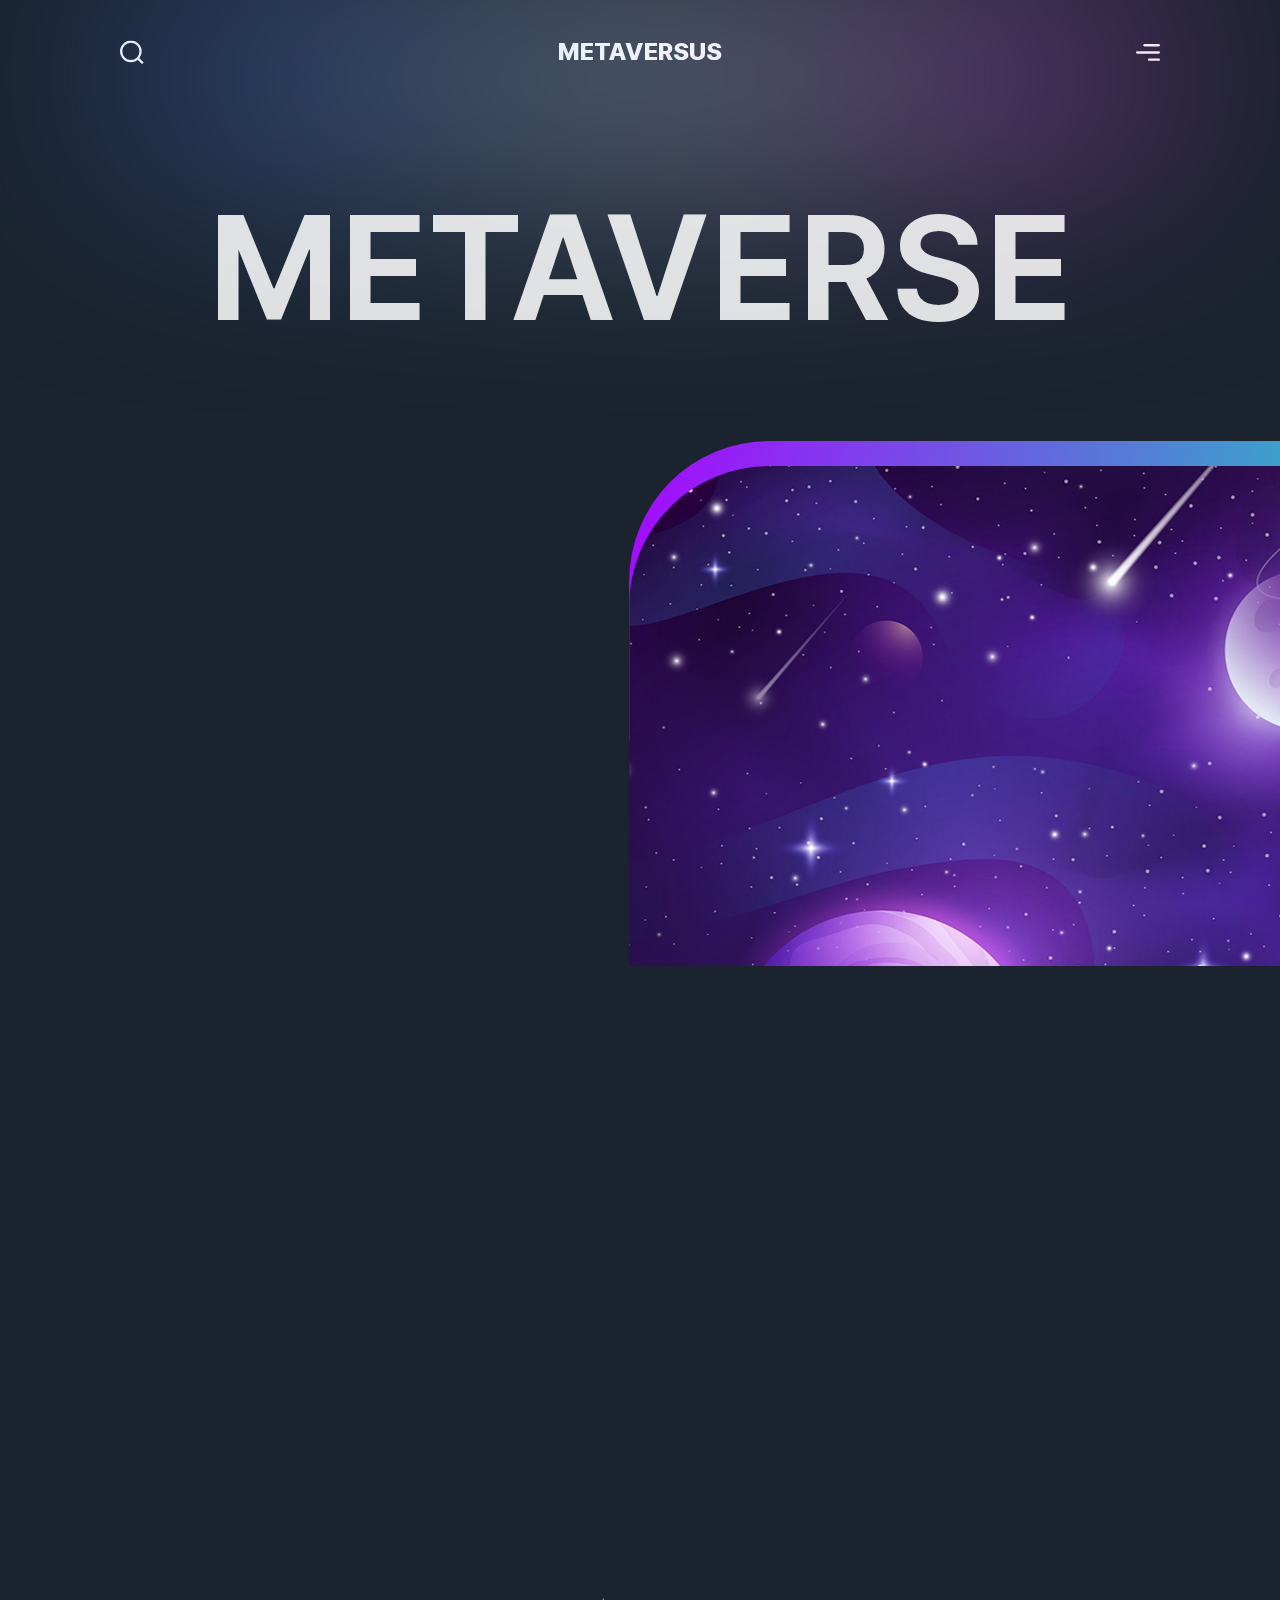
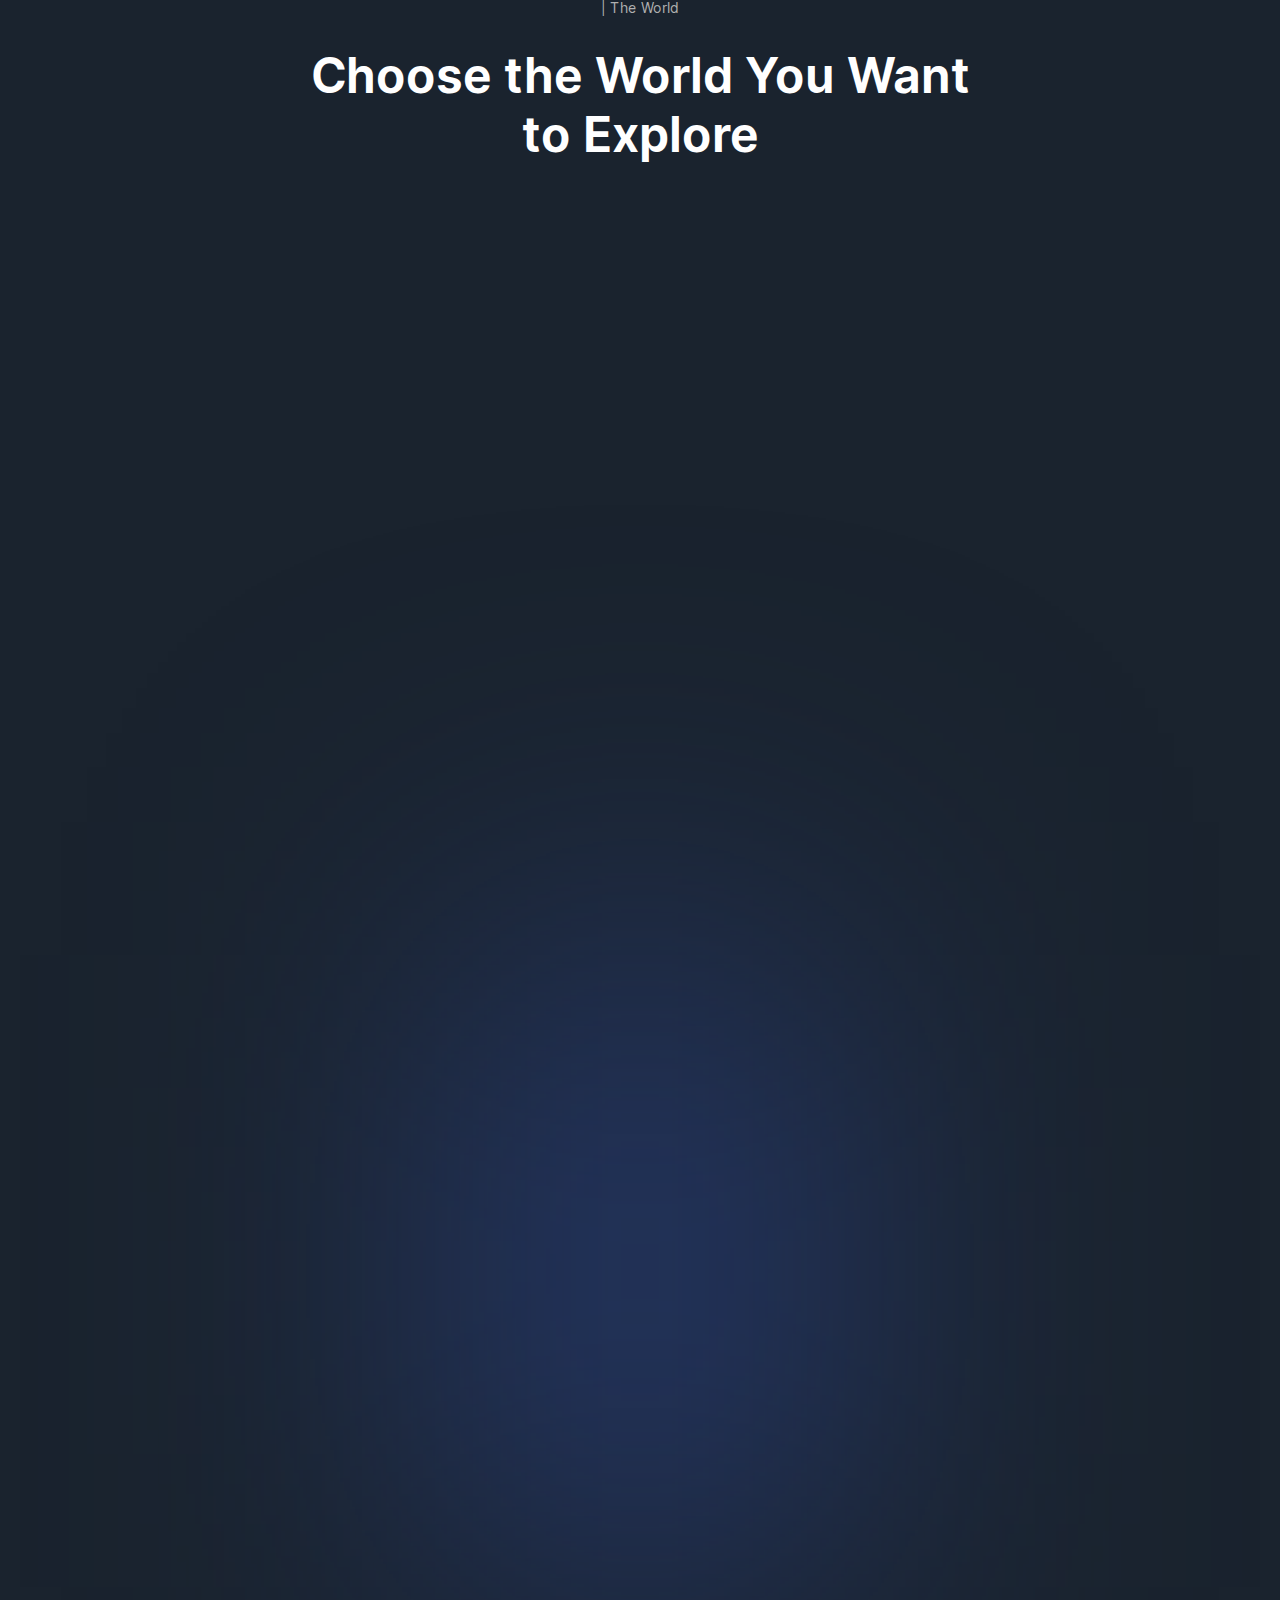
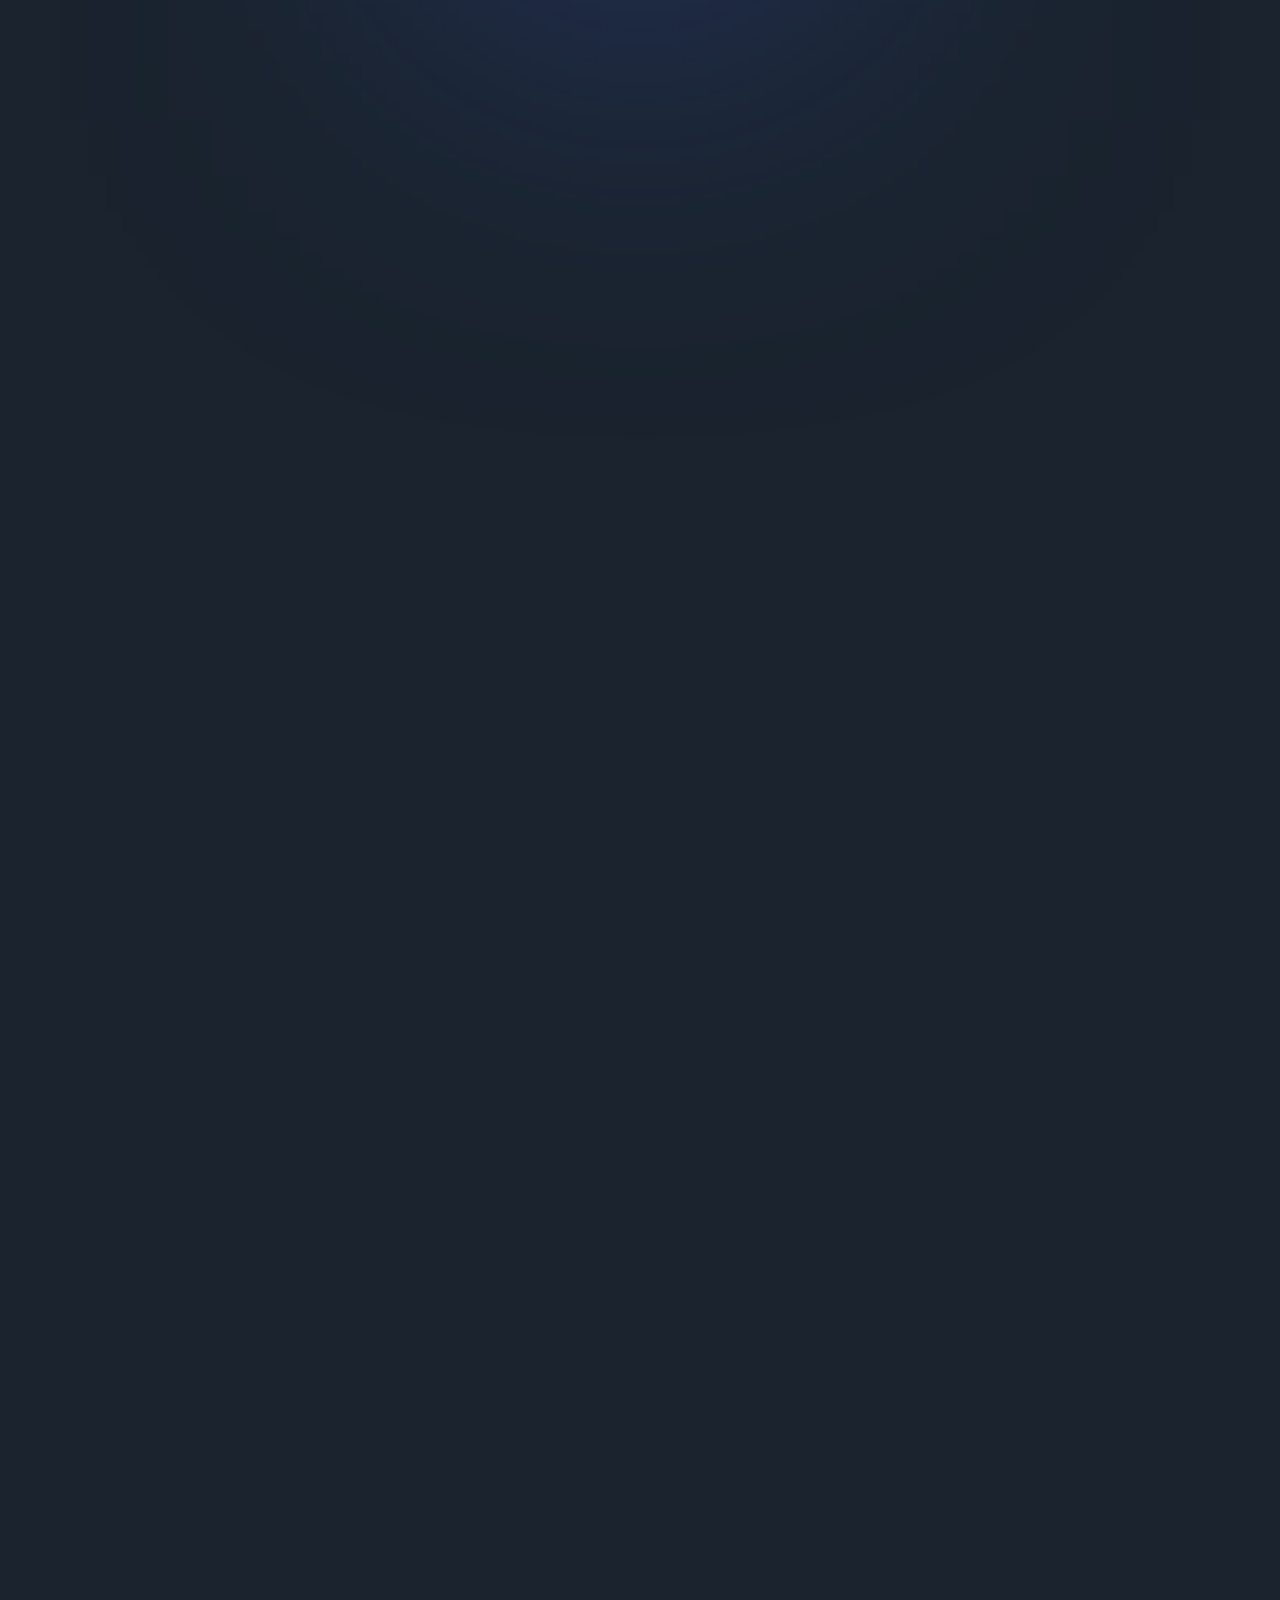
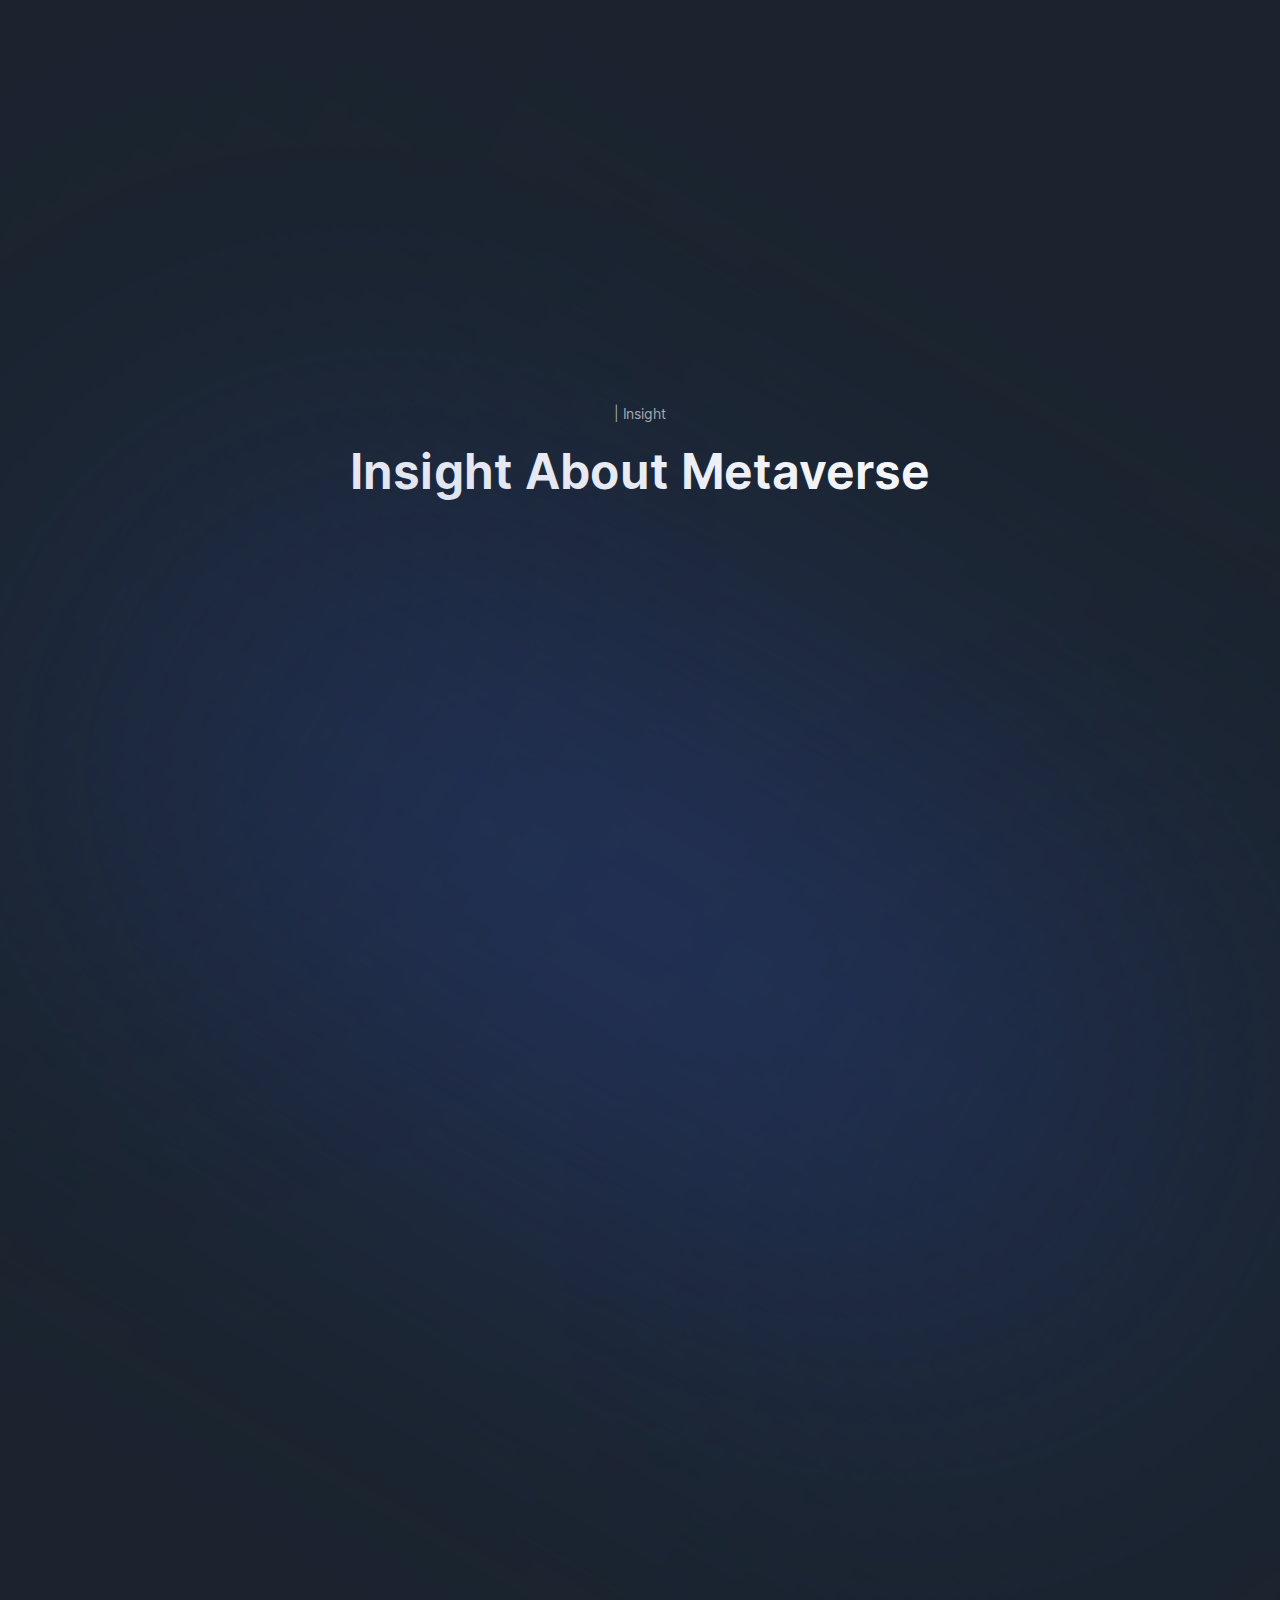
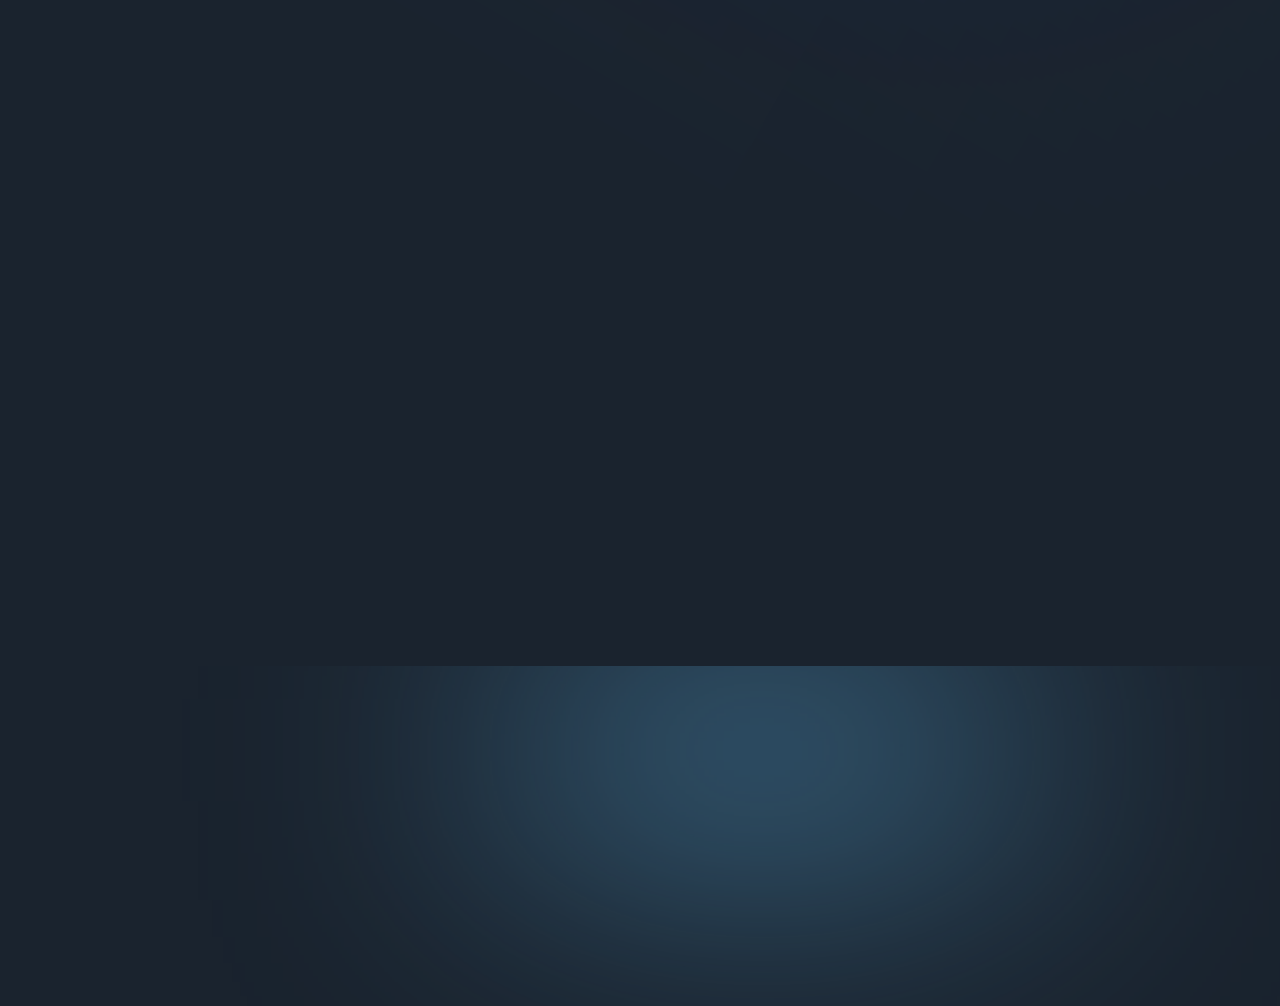
<file: index.html>
<!DOCTYPE html><html lang="en"><head><meta charSet="utf-8"/><meta name="viewport" content="width=device-width, initial-scale=1"/><link rel="preload" as="image" href="/cover.svg" fetchPriority="high"/><link rel="stylesheet" href="/_next/static/css/9047b142a70b8f64.css" data-precedence="next"/><link rel="preload" as="script" fetchPriority="low" href="/_next/static/chunks/webpack-cee090d60870691d.js"/><script src="/_next/static/chunks/fd9d1056-82f15f19a81cfe21.js" async=""></script><script src="/_next/static/chunks/23-bbf6207a7fc7c6ab.js" async=""></script><script src="/_next/static/chunks/main-app-ad46e14f8985f3af.js" async=""></script><script src="/_next/static/chunks/c15bf2b0-c5f2ab0c4ce668d5.js" async=""></script><script src="/_next/static/chunks/395-8e8a9052e657d374.js" async=""></script><script src="/_next/static/chunks/app/page-c48b7e1d9655df6f.js" async=""></script><title>Arkam&#x27;s Metaverse</title><meta name="description" content="Created by Arkam"/><link rel="icon" href="/icon.ico?3f8b082277521ce1" type="image/x-icon" sizes="16x16"/><script src="/_next/static/chunks/polyfills-78c92fac7aa8fdd8.js" noModule=""></script></head><body class="__className_aaf875"><nav class="nav" id="nav"><div class="gradient-3"></div><img alt="search logo" loading="lazy" width="24" height="24" decoding="async" data-nimg="1" style="color:transparent" src="/search.svg"/><h6 class="logo">METAVERSUS</h6><img alt="menu logo" loading="lazy" width="24" height="24" decoding="async" data-nimg="1" style="color:transparent" src="/menu.svg"/></nav><header class="header"><div class="header-content"><h1 class="hero-text-anim">METAVERSE</h1><div class="hero-text"><h1 class="hero-text-anim">MA</h1><div class="d-text hero-text-anim"></div><h1 class="hero-text-anim">NESS</h1></div></div><div class="header-image"><div class="gradient-2"></div><img alt="hero section image" fetchPriority="high" width="1280" height="500" decoding="async" data-nimg="1" class="cover-image" style="color:transparent" src="/cover.svg"/><img alt="stamp image" loading="lazy" width="150" height="150" decoding="async" data-nimg="1" class="stamp-image" style="color:transparent" src="/stamp.svg"/></div></header><section class="about"><p class="subtitle">|About Metaverus</p><p><strong>Metaverse</strong> is a new thing in the future, where you can enjoy the virtual world by feeling like it&#x27;s really real, you can feel what you feel in this metaverse world, because this is really the <strong>madness of the metaverse</strong> of today, using only <strong>VR</strong> devices you can easily explore the metaverse world you want, turn your dreams into reality. Let&#x27;s <strong>explore</strong> the madness of the metaverse by scrolling down</p><img alt="arrow down" loading="lazy" width="18" height="28" decoding="async" data-nimg="1" class="arrow-down" style="color:transparent" src="/arrow-down.svg"/><div class="gradient-5"></div><div class="gradient-6"></div></section><main class="main"><p class="subtitle">| The World</p><h2>Choose the World You Want <br/> to Explore</h2><div class="worlds"><div class="world " style="background-image:url(/planet-01.png)"><h5 class="world-title ">The Hogwarts</h5><div class="world-bottom "><div class="headset"><img alt="headset" loading="lazy" width="30" height="30" decoding="async" data-nimg="1" style="color:transparent" src="/headset.svg"/></div><p>ENTER METAVERSE</p><h4>The Hogwarts</h4></div></div><div class="world active-world" style="background-image:url(/planet-02.png)"><h5 class="world-title hide">The Upside Down</h5><div class="world-bottom show-card"><div class="headset"><img alt="headset" loading="lazy" width="30" height="30" decoding="async" data-nimg="1" style="color:transparent" src="/headset.svg"/></div><p>ENTER METAVERSE</p><h4>The Upside Down</h4></div></div><div class="world " style="background-image:url(/planet-03.png)"><h5 class="world-title ">Kadirojo Permai</h5><div class="world-bottom "><div class="headset"><img alt="headset" loading="lazy" width="30" height="30" decoding="async" data-nimg="1" style="color:transparent" src="/headset.svg"/></div><p>ENTER METAVERSE</p><h4>Kadirojo Permai</h4></div></div><div class="world " style="background-image:url(/planet-04.png)"><h5 class="world-title ">Paradise Island</h5><div class="world-bottom "><div class="headset"><img alt="headset" loading="lazy" width="30" height="30" decoding="async" data-nimg="1" style="color:transparent" src="/headset.svg"/></div><p>ENTER METAVERSE</p><h4>Paradise Island</h4></div></div><div class="world " style="background-image:url(/planet-05.png)"><h5 class="world-title ">Hawkins Labs</h5><div class="world-bottom "><div class="headset"><img alt="headset" loading="lazy" width="30" height="30" decoding="async" data-nimg="1" style="color:transparent" src="/headset.svg"/></div><p>ENTER METAVERSE</p><h4>Hawkins Labs</h4></div></div></div></main><section class="get-started"><div class="get-started-image"><img alt="get started" loading="lazy" width="630" height="630" decoding="async" data-nimg="1" style="color:transparent" src="/get-started.svg"/></div><div class="get-started-content"><p class="subtitle">| How Metaverus Works</p><h2>Get Started with</h2><h2>Just a Few Clicks</h2><ul class="get-started-features"><li class="get-started-feature"><div class="number">0<!-- -->0</div><p>Find a world that suits you and you want to enter</p></li><li class="get-started-feature"><div class="number">0<!-- -->1</div><p>Enter the world by reading basmalah to be safe</p></li><li class="get-started-feature"><div class="number">0<!-- -->2</div><p>No need to beat around the bush, just stay on the gas and have fun</p></li></ul></div><div class="gradient-4"></div></section><section class="whats-new"><div class="whats-new-content"><p class="subtitle">| Whats New?</p><h2>What&#x27;s New About</h2><h2>Metaversus?</h2><div class="new-features"><div class="new-feature"><div class="icon-card"><img alt="A new world" loading="lazy" width="35" height="35" decoding="async" data-nimg="1" style="color:transparent" src="/vrpano.svg"/></div><h5>A new world</h5><p>we have the latest update with new world for you to try never mind</p></div><div class="new-feature"><div class="icon-card"><img alt="More realistic" loading="lazy" width="35" height="35" decoding="async" data-nimg="1" style="color:transparent" src="/headset.svg"/></div><h5>More realistic</h5><p>In the latest update, your eyes are narrow, making the world more realistic than ever</p></div></div></div><div class="whats-new-image"><img alt="what is new" loading="lazy" width="575" height="525" decoding="async" data-nimg="1" style="color:transparent" src="/whats-new.svg"/></div></section><section class="people-world"><div class="people-world-content"><p class="subtitle">| People on the World</p><h2>Track friends around you and invite them <br/> to play together in the same world</h2></div><div class="people-world-image"><img alt="world map" loading="lazy" width="1280" height="550" decoding="async" data-nimg="1" class="world-map" style="color:transparent" src="/map.svg"/><div class="people-image people-image-1"><img alt="people-1" loading="lazy" width="58" height="58" decoding="async" data-nimg="1" style="color:transparent" src="/people-01.svg"/></div><div class="people-image people-image-2"><img alt="people-2" loading="lazy" width="58" height="58" decoding="async" data-nimg="1" style="color:transparent" src="/people-02.svg"/></div><div class="people-image people-image-3"><img alt="people-3" loading="lazy" width="58" height="58" decoding="async" data-nimg="1" style="color:transparent" src="/people-03.svg"/></div></div></section><section class="insight"><p class="subtitle">| Insight</p><h2>Insight About Metaverse</h2><div class="insight-cards"><div class="insight-card"><img alt="The launch of the Metaverse makes Elon musk ketar-ketir" loading="lazy" width="270" height="250" decoding="async" data-nimg="1" class="insight-card-image" style="color:transparent" src="/planet-06.svg"/><div class="insight-card-content"><h3>The launch of the Metaverse makes Elon musk ketar-ketir</h3><p>Magna etiam tempor orci eu lobortis elementum nibh tellus molestie. Diam maecenas sed enim ut sem viverra alique.</p></div><div class="arrow-icon"><img alt="arrow top right" loading="lazy" width="40" height="40" decoding="async" data-nimg="1" style="color:transparent" src="/arrow.svg"/></div></div><div class="insight-card"><img alt="7 tips to easily master the madness of the Metaverse" loading="lazy" width="270" height="250" decoding="async" data-nimg="1" class="insight-card-image" style="color:transparent" src="/planet-07.svg"/><div class="insight-card-content"><h3>7 tips to easily master the madness of the Metaverse</h3><p>Vitae congue eu consequat ac felis donec. Et magnis dis parturient montes nascetur ridiculus mus. Convallis tellus id interdum</p></div><div class="arrow-icon"><img alt="arrow top right" loading="lazy" width="40" height="40" decoding="async" data-nimg="1" style="color:transparent" src="/arrow.svg"/></div></div><div class="insight-card"><img alt="With one platform you can explore the whole world virtually" loading="lazy" width="270" height="250" decoding="async" data-nimg="1" class="insight-card-image" style="color:transparent" src="/planet-08.svg"/><div class="insight-card-content"><h3>With one platform you can explore the whole world virtually</h3><p>Quam quisque id diam vel quam elementum. Viverra nam libero justo laoreet sit amet cursus sit. Mauris in aliquam sem</p></div><div class="arrow-icon"><img alt="arrow top right" loading="lazy" width="40" height="40" decoding="async" data-nimg="1" style="color:transparent" src="/arrow.svg"/></div></div></div><div class="gradient-4"></div></section><section class="message"><div class="message-content"><div class="user"><h4 class="username">Samantha</h4><p>Founder Metaverus</p></div><p>“With the development of today&#x27;s technology, metaverse is very useful for today&#x27;s work, or can be called web 3.0. by using metaverse you can use it as anything”</p><div class="feedback-gradient"></div></div><div class="message-image"></div><img alt="stamp image" loading="lazy" width="150" height="150" decoding="async" data-nimg="1" class="stamp-image" style="color:transparent" src="/stamp.svg"/></section><footer class="footer"><div class="footer-top footer-div"><h2>Enter the Metaverse</h2><button><img alt="enter metaverse VR" loading="lazy" width="24" height="24" decoding="async" data-nimg="1" style="color:transparent" src="/headset.svg"/>Enter Metaverse</button></div><div class="footer-bottom footer-div"><h6 class="logo">METAVERUS</h6><p class="copyright">Copyright © 2024-2025 Metaverus. All rights reserved.</p><p class="arkam">Developed by <span>ARKAM</span></p><ul class="socials"><li class="social"><img alt="twitter" loading="lazy" width="24" height="24" decoding="async" data-nimg="1" style="color:transparent" src="/twitter.svg"/></li><li class="social"><img alt="linkedin" loading="lazy" width="24" height="24" decoding="async" data-nimg="1" style="color:transparent" src="/linkedin.svg"/></li><li class="social"><img alt="instagram" loading="lazy" width="24" height="24" decoding="async" data-nimg="1" style="color:transparent" src="/instagram.svg"/></li><li class="social"><img alt="facebook" loading="lazy" width="24" height="24" decoding="async" data-nimg="1" style="color:transparent" src="/facebook.svg"/></li></ul></div><div class="footer-gradient"></div></footer><script src="/_next/static/chunks/webpack-cee090d60870691d.js" async=""></script><script>(self.__next_f=self.__next_f||[]).push([0]);self.__next_f.push([2,null])</script><script>self.__next_f.push([1,"1:HL[\"/_next/static/css/9047b142a70b8f64.css\",\"style\"]\n"])</script><script>self.__next_f.push([1,"2:I[5751,[],\"\"]\n4:I[9143,[\"922\",\"static/chunks/c15bf2b0-c5f2ab0c4ce668d5.js\",\"395\",\"static/chunks/395-8e8a9052e657d374.js\",\"931\",\"static/chunks/app/page-c48b7e1d9655df6f.js\"],\"default\"]\n5:I[9867,[\"922\",\"static/chunks/c15bf2b0-c5f2ab0c4ce668d5.js\",\"395\",\"static/chunks/395-8e8a9052e657d374.js\",\"931\",\"static/chunks/app/page-c48b7e1d9655df6f.js\"],\"default\"]\n6:I[1667,[\"922\",\"static/chunks/c15bf2b0-c5f2ab0c4ce668d5.js\",\"395\",\"static/chunks/395-8e8a9052e657d374.js\",\"931\",\"static/chunks/app/page-c48b7e1d9655df6f.js\"],\"default\"]\n7:I[4673,[\"922\",\"static/chunks/c15bf2b0-c5f2ab0c4ce668d5.js\",\"395\",\"static/chunks/395-8e8a9052e657d374.js\",\"931\",\"static/chunks/app/page-c48b7e1d9655df6f.js\"],\"default\"]\n8:I[8427,[\"922\",\"static/chunks/c15bf2b0-c5f2ab0c4ce668d5.js\",\"395\",\"static/chunks/395-8e8a9052e657d374.js\",\"931\",\"static/chunks/app/page-c48b7e1d9655df6f.js\"],\"default\"]\n9:I[869,[\"922\",\"static/chunks/c15bf2b0-c5f2ab0c4ce668d5.js\",\"395\",\"static/chunks/395-8e8a9052e657d374.js\",\"931\",\"static/chunks/app/page-c48b7e1d9655df6f.js\"],\"default\"]\na:I[1040,[\"922\",\"static/chunks/c15bf2b0-c5f2ab0c4ce668d5.js\",\"395\",\"static/chunks/395-8e8a9052e657d374.js\",\"931\",\"static/chunks/app/page-c48b7e1d9655df6f.js\"],\"default\"]\nb:I[2525,[\"922\",\"static/chunks/c15bf2b0-c5f2ab0c4ce668d5.js\",\"395\",\"static/chunks/395-8e8a9052e657d374.js\",\"931\",\"static/chunks/app/page-c48b7e1d9655df6f.js\"],\"default\"]\nc:I[941,[\"922\",\"static/chunks/c15bf2b0-c5f2ab0c4ce668d5.js\",\"395\",\"static/chunks/395-8e8a9052e657d374.js\",\"931\",\"static/chunks/app/page-c48b7e1d9655df6f.js\"],\"default\"]\nd:I[1514,[\"922\",\"static/chunks/c15bf2b0-c5f2ab0c4ce668d5.js\",\"395\",\"static/chunks/395-8e8a9052e657d374.js\",\"931\",\"static/chunks/app/page-c48b7e1d9655df6f.js\"],\"default\"]\ne:I[9275,[],\"\"]\nf:I[1343,[],\"\"]\n11:I[6130,[],\"\"]\n12:[]\n"])</script><script>self.__next_f.push([1,"0:[[[\"$\",\"link\",\"0\",{\"rel\":\"stylesheet\",\"href\":\"/_next/static/css/9047b142a70b8f64.css\",\"precedence\":\"next\",\"crossOrigin\":\"$undefined\"}]],[\"$\",\"$L2\",null,{\"buildId\":\"hkzjB-OVguUCFx0Py1H_C\",\"assetPrefix\":\"\",\"initialCanonicalUrl\":\"/\",\"initialTree\":[\"\",{\"children\":[\"__PAGE__\",{}]},\"$undefined\",\"$undefined\",true],\"initialSeedData\":[\"\",{\"children\":[\"__PAGE__\",{},[[\"$L3\",[[\"$\",\"$L4\",null,{}],[\"$\",\"$L5\",null,{}],[\"$\",\"$L6\",null,{}],[\"$\",\"$L7\",null,{}],[\"$\",\"$L8\",null,{}],[\"$\",\"$L9\",null,{}],[\"$\",\"$La\",null,{}],[\"$\",\"$Lb\",null,{}],[\"$\",\"$Lc\",null,{}],[\"$\",\"$Ld\",null,{}]]],null],null]},[[\"$\",\"html\",null,{\"lang\":\"en\",\"children\":[\"$\",\"body\",null,{\"className\":\"__className_aaf875\",\"children\":[\"$\",\"$Le\",null,{\"parallelRouterKey\":\"children\",\"segmentPath\":[\"children\"],\"error\":\"$undefined\",\"errorStyles\":\"$undefined\",\"errorScripts\":\"$undefined\",\"template\":[\"$\",\"$Lf\",null,{}],\"templateStyles\":\"$undefined\",\"templateScripts\":\"$undefined\",\"notFound\":[[\"$\",\"title\",null,{\"children\":\"404: This page could not be found.\"}],[\"$\",\"div\",null,{\"style\":{\"fontFamily\":\"system-ui,\\\"Segoe UI\\\",Roboto,Helvetica,Arial,sans-serif,\\\"Apple Color Emoji\\\",\\\"Segoe UI Emoji\\\"\",\"height\":\"100vh\",\"textAlign\":\"center\",\"display\":\"flex\",\"flexDirection\":\"column\",\"alignItems\":\"center\",\"justifyContent\":\"center\"},\"children\":[\"$\",\"div\",null,{\"children\":[[\"$\",\"style\",null,{\"dangerouslySetInnerHTML\":{\"__html\":\"body{color:#000;background:#fff;margin:0}.next-error-h1{border-right:1px solid rgba(0,0,0,.3)}@media (prefers-color-scheme:dark){body{color:#fff;background:#000}.next-error-h1{border-right:1px solid rgba(255,255,255,.3)}}\"}}],[\"$\",\"h1\",null,{\"className\":\"next-error-h1\",\"style\":{\"display\":\"inline-block\",\"margin\":\"0 20px 0 0\",\"padding\":\"0 23px 0 0\",\"fontSize\":24,\"fontWeight\":500,\"verticalAlign\":\"top\",\"lineHeight\":\"49px\"},\"children\":\"404\"}],[\"$\",\"div\",null,{\"style\":{\"display\":\"inline-block\"},\"children\":[\"$\",\"h2\",null,{\"style\":{\"fontSize\":14,\"fontWeight\":400,\"lineHeight\":\"49px\",\"margin\":0},\"children\":\"This page could not be found.\"}]}]]}]}]],\"notFoundStyles\":[],\"styles\":null}]}]}],null],null],\"couldBeIntercepted\":false,\"initialHead\":[false,\"$L10\"],\"globalErrorComponent\":\"$11\",\"missingSlots\":\"$W12\"}]]\n"])</script><script>self.__next_f.push([1,"10:[[\"$\",\"meta\",\"0\",{\"name\":\"viewport\",\"content\":\"width=device-width, initial-scale=1\"}],[\"$\",\"meta\",\"1\",{\"charSet\":\"utf-8\"}],[\"$\",\"title\",\"2\",{\"children\":\"Arkam's Metaverse\"}],[\"$\",\"meta\",\"3\",{\"name\":\"description\",\"content\":\"Created by Arkam\"}],[\"$\",\"link\",\"4\",{\"rel\":\"icon\",\"href\":\"/icon.ico?3f8b082277521ce1\",\"type\":\"image/x-icon\",\"sizes\":\"16x16\"}]]\n3:null\n"])</script></body></html>
</file>
<file: _next/static/css/9047b142a70b8f64.css>
@font-face{font-family:__Inter_aaf875;font-style:normal;font-weight:100 900;font-display:swap;src:url(/_next/static/media/ec159349637c90ad-s.woff2) format("woff2");unicode-range:u+0460-052f,u+1c80-1c88,u+20b4,u+2de0-2dff,u+a640-a69f,u+fe2e-fe2f}@font-face{font-family:__Inter_aaf875;font-style:normal;font-weight:100 900;font-display:swap;src:url(/_next/static/media/513657b02c5c193f-s.woff2) format("woff2");unicode-range:u+0301,u+0400-045f,u+0490-0491,u+04b0-04b1,u+2116}@font-face{font-family:__Inter_aaf875;font-style:normal;font-weight:100 900;font-display:swap;src:url(/_next/static/media/fd4db3eb5472fc27-s.woff2) format("woff2");unicode-range:u+1f??}@font-face{font-family:__Inter_aaf875;font-style:normal;font-weight:100 900;font-display:swap;src:url(/_next/static/media/51ed15f9841b9f9d-s.woff2) format("woff2");unicode-range:u+0370-0377,u+037a-037f,u+0384-038a,u+038c,u+038e-03a1,u+03a3-03ff}@font-face{font-family:__Inter_aaf875;font-style:normal;font-weight:100 900;font-display:swap;src:url(/_next/static/media/05a31a2ca4975f99-s.woff2) format("woff2");unicode-range:u+0102-0103,u+0110-0111,u+0128-0129,u+0168-0169,u+01a0-01a1,u+01af-01b0,u+0300-0301,u+0303-0304,u+0308-0309,u+0323,u+0329,u+1ea0-1ef9,u+20ab}@font-face{font-family:__Inter_aaf875;font-style:normal;font-weight:100 900;font-display:swap;src:url(/_next/static/media/d6b16ce4a6175f26-s.woff2) format("woff2");unicode-range:u+0100-02af,u+0304,u+0308,u+0329,u+1e00-1e9f,u+1ef2-1eff,u+2020,u+20a0-20ab,u+20ad-20c0,u+2113,u+2c60-2c7f,u+a720-a7ff}@font-face{font-family:__Inter_aaf875;font-style:normal;font-weight:100 900;font-display:swap;src:url(/_next/static/media/c9a5bc6a7c948fb0-s.p.woff2) format("woff2");unicode-range:u+00??,u+0131,u+0152-0153,u+02bb-02bc,u+02c6,u+02da,u+02dc,u+0304,u+0308,u+0329,u+2000-206f,u+2074,u+20ac,u+2122,u+2191,u+2193,u+2212,u+2215,u+feff,u+fffd}@font-face{font-family:__Inter_Fallback_aaf875;src:local("Arial");ascent-override:90.49%;descent-override:22.56%;line-gap-override:0.00%;size-adjust:107.06%}.__className_aaf875{font-family:__Inter_aaf875,__Inter_Fallback_aaf875;font-style:normal}*{box-sizing:border-box;padding:0;margin:0}body,html{max-width:1560px;overflow-x:hidden;scroll-behavior:smooth}body{background-color:#1a232e}a{color:inherit;text-decoration:none}ul{list-style-type:none}.nav{margin:0 120px 120px;display:flex;align-items:center;justify-content:space-between;position:relative;padding-bottom:50px;transform:translateY(-50px)}.gradient-3{position:absolute;inset:0;background-image:linear-gradient(270deg,#d123e1,#d18aea 26%,#d0c2f4 39%,#ceecfd 50%,#a9c8f4 61%,#7b9eea 74%,#2362e1);filter:blur(125px)}.logo{font-size:24px;line-height:30px;font-weight:800;color:#fff}.header{margin:30px 120px;align-items:center;gap:0}.header,.header-content{display:flex;flex-direction:column}.header-content{gap:50px}.hero-text-anim{transform:translateY(100px);opacity:0}h1{font-size:144px;line-height:108px;color:#fff;font-weight:650}.hero-text,h1{max-width:875px}.hero-text{display:flex;align-items:center;justify-content:space-between;z-index:2}.d-text{width:225px;height:108px;border:18px solid #fff;border-radius:0 50px 50px 0}.header-image{position:relative;transform:translateX(120%)}.gradient-2{position:absolute;width:100%;height:300px;background-image:linear-gradient(97.86deg,#a509ff,#34acc7 53.65%,#a134c7);top:-25px}.cover-image,.gradient-2{border-top-left-radius:140px}.cover-image{object-fit:cover;position:relative}.stamp-image{position:absolute;bottom:-75px;right:50px}@media screen and (max-width:1024px){h1{font-size:96px;line-height:66px}.d-text{width:145px;height:66px;border-width:14px}.cover-image{width:760px;height:300px}.stamp-image{width:100px;height:100px;bottom:-50px}}@media screen and (max-width:768px){h1{font-size:72px;line-height:48px}.d-text{width:125px;height:48px;border-width:12px}.cover-image{width:620px;height:300px}}.about{margin:60px 120px;padding-top:120px;display:flex;flex-direction:column;align-items:center;text-align:center;gap:20px;position:relative;transform:translateY(100px);opacity:0}.subtitle{font-size:14px;color:#b0b0b0}p{color:#c7c7c7;font-size:32px}strong{color:#fff;font-weight:800}.arrow-down{margin-top:10px}.gradient-5{background-color:#7aebfb;filter:blur(190px);width:200px;right:-10%}.gradient-5,.gradient-6{position:absolute;height:100%}.gradient-6{background-color:#9542e859;filter:blur(175px);width:400px;left:20%;bottom:-60%}@media screen and (max-width:1024px){.about p{font-size:24px}}.main{margin:120px;display:flex;flex-direction:column;align-items:center;gap:30px}h2{font-size:64px;text-align:center;color:#fff}.worlds{display:flex;justify-content:center;gap:20px;margin-top:30px}.world{position:relative;width:170px;height:700px;background-size:cover;background-position:50%;border-radius:24px;cursor:pointer;overflow:clip;transition:all .7s ease-out;transform:translateX(-50%);opacity:0}.active-world{width:510px}.world-title{font-size:26px;line-height:40px;color:#fff;transform:rotate(-90deg);max-width:100px;position:absolute;bottom:50px;left:30px}.hide{display:none}.world-bottom{display:none;flex-direction:column;align-items:flex-start;gap:15px;background-color:#00000080;position:absolute;bottom:0;width:100%;padding:40px}.headset,.show-card{display:flex}.headset{padding:15px;align-items:center;justify-content:center;border-radius:24px;background-color:#ffffff40;box-shadow:0 8px 32px #1f26875e;-webkit-backdrop-filter:blur(4px);backdrop-filter:blur(4px);border:1px solid #ffffff2e}.world-bottom p{line-height:20px;font-size:16px}.world-bottom p,h4{color:#fff;white-space:nowrap}h4{font-size:32px;margin-top:15px}@media screen and (max-width:1280px){h2{font-size:48px}.world{width:130px;height:530px}.active-world{width:390px}}@media screen and (max-width:1024px){h2{font-size:38px}.worlds{flex-direction:column;align-items:center}.world{height:130px;width:530px}.active-world{height:390px}.world-title{transform:rotate(0deg);bottom:30px}.world-bottom{padding:20px 30px}h4{font-size:28px;margin-top:5px}}.get-started{margin:200px 120px;display:flex;justify-content:center;align-items:center;gap:100px;position:relative}.get-started-image{transform:translateX(-120%) rotate(180deg)}.get-started-content{display:flex;flex-direction:column;align-items:flex-start;gap:30px;transform:translateX(120%);opacity:0}.get-started-features{display:flex;flex-direction:column;gap:20px}.get-started-feature{gap:30px}.get-started-feature,.number{display:flex;align-items:center}.number{font-size:20px;font-weight:700;color:#fff;background-color:#323f5d;padding:20px;border-radius:24px}.get-started-feature p{font-size:18px;line-height:32px;width:275px}.gradient-4{position:absolute;width:300px;height:100%;background-color:#2d4898bf;filter:blur(200px)}@media screen and (max-width:1024px){.get-started{flex-direction:column;align-items:center}}.whats-new{margin:200px 120px;display:flex;align-items:center;justify-content:center;gap:100px;position:relative}.whats-new-content{flex-direction:column;gap:30px;transform:translateX(-120%);opacity:0}.new-features,.whats-new-content{display:flex;align-items:flex-start}.new-features{gap:125px}.new-feature{display:flex;flex-direction:column;align-items:flex-start;gap:20px;margin-top:20px}h5{font-size:24px;line-height:30px;color:#fff}.new-feature p{font-size:18px;line-height:32px;color:#b0b0b0}.icon-card{background-color:#323f5d;padding:20px;display:flex;align-items:center;justify-content:center;border-radius:24px}.whats-new-image{transform:translateX(120%) rotate(-180deg)}@media screen and (max-width:1024px){.whats-new{flex-direction:column}}.people-world{margin:120px;gap:75px}.people-world,.people-world-content{display:flex;flex-direction:column;align-items:center}.people-world-content{gap:30px;transform:translateY(50px);opacity:0}h2{font-weight:650}.people-world-image{position:relative;transform:translateY(100px);opacity:0}.people-image{position:absolute}.people-image-3{top:20%;left:15%}.people-image-2{top:45%;left:45%}.people-image-1{right:10%;bottom:15%}@media screen and (max-width:1024px){.people-world h2{font-weight:500;font-size:26px}.world-map{width:968px;height:420px}}.insight{margin:120px;gap:20px;position:relative}.insight,.insight-cards{display:flex;flex-direction:column;align-items:center}.insight-cards{gap:30px;margin-top:30px}.insight-card{display:flex;align-items:center;gap:80px;transform:translateY(50px);opacity:0}.insight-card-image{object-fit:cover;border-radius:32px}.insight-card-content{display:flex;flex-direction:column;gap:20px;margin-right:100px}h3{font-size:42px;font-weight:350;color:#fff}.insight-card-content p{font-size:20px}.arrow-icon{border:1px solid #fff;border-radius:50%;display:flex;align-items:center;justify-content:center;padding:30px}.insight .gradient-4{filter:blur(250px);rotate:-60deg}@media screen and (max-width:1024px){.insight{margin:120px 30px}.insight-card{gap:20px}.insight-card-content{margin-right:0}.insight-card-content p{font-size:18px}h3{font-size:26px;font-weight:300}.arrow-icon{padding:20px}}.message{margin:120px;display:flex;align-items:center;gap:25px;height:600px;position:relative}.message-content{height:100%;flex-direction:column;justify-content:flex-end;gap:30px;padding:30px;flex:1 1;border:1px solid #6a6a6a;border-radius:32px;background-image:linear-gradient(180deg,hsla(0,0%,100%,.04),hsla(0,0%,100%,0));transform:translateX(-100%);opacity:0}.message-content,.user{display:flex;align-items:flex-start}.user{flex-direction:column;gap:10px}.username{line-height:40px;font-weight:600}.message-content p{line-height:45px;font-size:24px;color:#fff}.user p{line-height:22px;font-size:18px}.feedback-gradient{position:absolute;width:200px;height:300px;background-color:#8d39a3;filter:blur(175px);top:0;left:0}.message-image{flex:3 1;height:600px;background-image:url(/planet-09.svg);background-size:cover;background-position:50%;border-radius:40px;transform:translateX(100%);opacity:0}.message .stamp-image{top:5%;left:23%;transform:rotate(1turn) scale(0)}@media screen and (max-width:1024px){.message{flex-direction:column;align-items:center;height:800px}.message-content{flex:1 1}.message-content>p{font-size:20px;line-height:26px}.message-image{width:100%}.message .stamp-image{top:14rem;right:5%;left:auto}}.footer{padding:120px 120px 30px;display:flex;flex-direction:column;gap:50px;position:relative;overflow-y:clip}.footer-div{transform:translateY(100px);opacity:0}.footer-top{justify-content:space-between}.footer-top,button{display:flex;align-items:center}button{background-color:#25618b;padding:15px 25px;border-radius:32px;gap:15px;outline:none;border:none;font-size:16px;color:#fff;cursor:pointer}.footer-bottom{display:flex;align-items:center;justify-content:space-between;border-top:1px solid #ffffff33;padding-top:50px;gap:20px;flex-wrap:wrap}.copyright{font-size:14px;color:#fff;opacity:.5}.arkam{font-size:14px;color:#ffffff88}.arkam span{opacity:1;font-weight:700;color:#fff;font-size:16px;border-top:2px solid #fff;padding-top:3px}.socials{display:flex;align-items:center;gap:15px}.footer-gradient{background-color:#65c4fa;filter:blur(150px);position:absolute;top:10%;left:40%;width:500px;height:100px}
</file>
